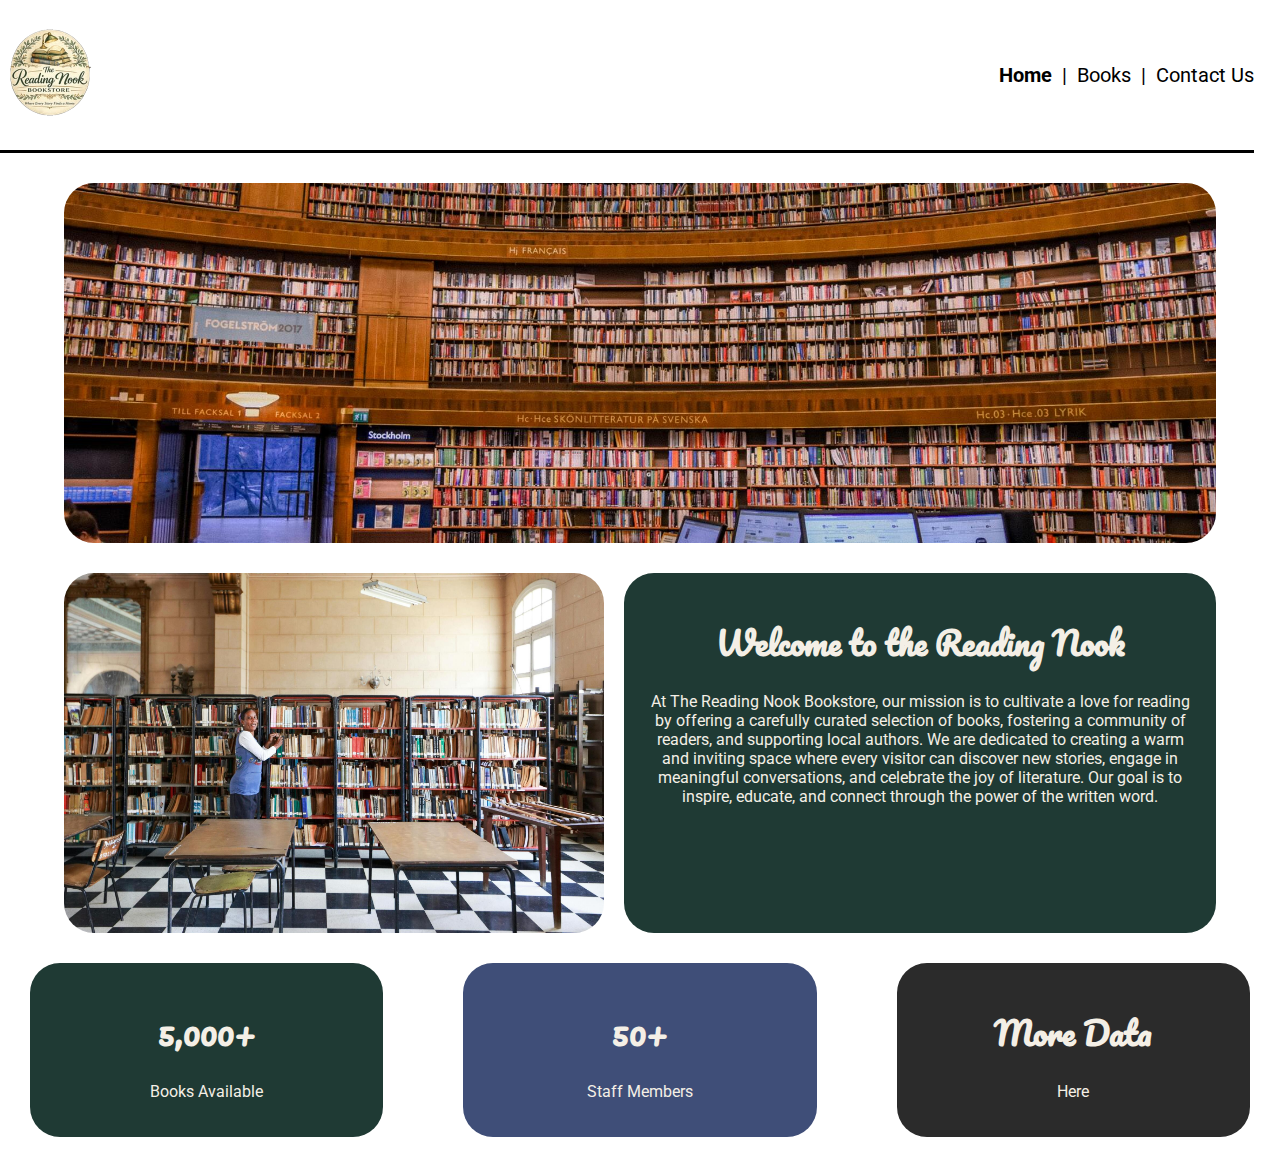
<file: index.html>
<!DOCTYPE html>
<html lang="en">
<head>
    <meta charset="UTF-8">
    <meta name="viewport" content="width=device-width, initial-scale=1.0">
    <title>Our Books | The Reading Nook</title>
    <link rel="stylesheet" href="./main.css">
    <link rel="stylesheet" href="./global.css">
</head>
<body>
    <header>
        <img src="./images/logo.png" alt="Logo">
        <ul>
            <li><b>Home</b></li>
            <p>|</p>
            <li><a href="./BookPage/index.html">Books</a></li>
            <p>|</p>
            <li><a href="./ContactPage/index.html">Contact Us</a></li>
        </ul>
    </header>

    <section>

        <!-- home Img 1 -->
        <div class="homeImgContaner1">
        <img src="./images/building-2.jpg" alt="This is a room full of books" class="homeImg1">
        </div>

        <!-- Row 2 Of Home Page -->
        <div class="homeRow2">
            <img src="./images/Misc-3.jpg" alt="More Books!" class="homeImg2">

            <!-- home Text 1 -->
            <div class="homeText1">
                <h1>Welcome to the Reading Nook </h1>

                <p>At The Reading Nook Bookstore, our mission is to cultivate a love for reading by offering a carefully curated selection of books, fostering a community of readers, and supporting local authors. We are dedicated to creating a warm and inviting space where every visitor can discover new stories, engage in meaningful conversations, and celebrate the joy of literature. Our goal is to inspire, educate, and connect through the power of the written word.</p>
            </div>

            </div>


            <!-- Row 3 of Home Page -->
        <div class="homeRow3">

            <!-- Text Box 2 -->
            <div class="homeText2">
                <h1>5,000+</h1>
                <p>Books Available</p>
            </div>

            <!-- Text Box 3 -->
            <div class="homeText3">
                <h1>50+</h1>
                <p>Staff Members</p>
            </div>
        
            <!-- Text Box 4 -->
            <div class="homeText4">
                <h1>More Data</h1>
                <p>Here</p>
            </div>

        </div>
    </section>
</body>
</html>
</file>
<file: main.css>
.homeImgContaner1{
    display: flex;
    justify-content: center; 
    align-items: center;

    margin: 30px;
}

.homeImg1{
    width: 90vw;
    height: 40vh;
    object-fit: cover;

    display: flex;
    justify-content: center;
    align-items: center;

    border-radius:30px ;
}

.homeRow2{
    display: flex;
    gap: 20px ;
    margin-left: 5vw;
    margin-right: 5vw;

}

.homeImg2{
    width: 60vw;
    height: 40vh;
    object-fit: cover;

    display: flex;
    justify-content: center;
    align-items: center;

    border-radius:30px ;
}

.homeText1{
    background-color: #1F3A34 ;
    border-radius: 30px;
    padding: 20px;
    color: #F4EFE6;
    text-align: center;
  
}

.homeRow3{
    display: flex;
    flex-direction: row;
    gap: 80px;

    margin: 30px;

    justify-content: center;
}

.homeText2{
    background-color: #1F3A34 ;
    border-radius: 30px;
    padding: 20px;
    color: #F4EFE6;
    text-align: center;

    width: 25vw;
  
}

.homeText3{
    background-color: #3F4E78 ;
    border-radius: 30px;
    padding: 20px;
    color: #F4EFE6;
    text-align: center;
    width: 25vw;

  
}

.homeText4{
    background-color: #2B2B2B ;
    border-radius: 30px;
    padding: 20px;
    color: #F4EFE6;
    text-align: center;
    width: 25vw;
}
</file>
<file: global.css>
/* Import fonts */
@import url('https://fonts.googleapis.com/css2?family=Roboto:ital,wght@0,100..900;1,100..900&display=swap');
@import url('https://fonts.googleapis.com/css2?family=Pacifico&display=swap');

/* Set global styles for body, text, header, and footer */
body {
    padding: 0;
    margin: 0;
    font-family: Roboto;
}

h1 {
    font-family: Pacifico;
}

header {
    border-bottom: 3px solid black;
    width: 98vw;
    display: flex;
    align-items: center;
    justify-content: space-between;
}

header img {
    height: 150px;
}

header ul {
    display: flex;
    text-decoration: none;
    list-style: none;
    align-items: center;
    justify-content: center;
    gap: 10px;
    font-size: 20px;
}

header a {
    text-decoration: none;
    color: black;
}

footer {
    position: absolute;
    bottom: 0;
    border-top: 3px solid black;
    width: 98vw;
    display: flex;
    flex-direction: row;
    align-items: center;
    justify-content: space-between;
    gap: 5px;
    padding: 10px;
}

footer div {
    display: flex;
    flex-direction: row;
    align-items: center;
}

footer img {
    height: 70px;
}
</file>
